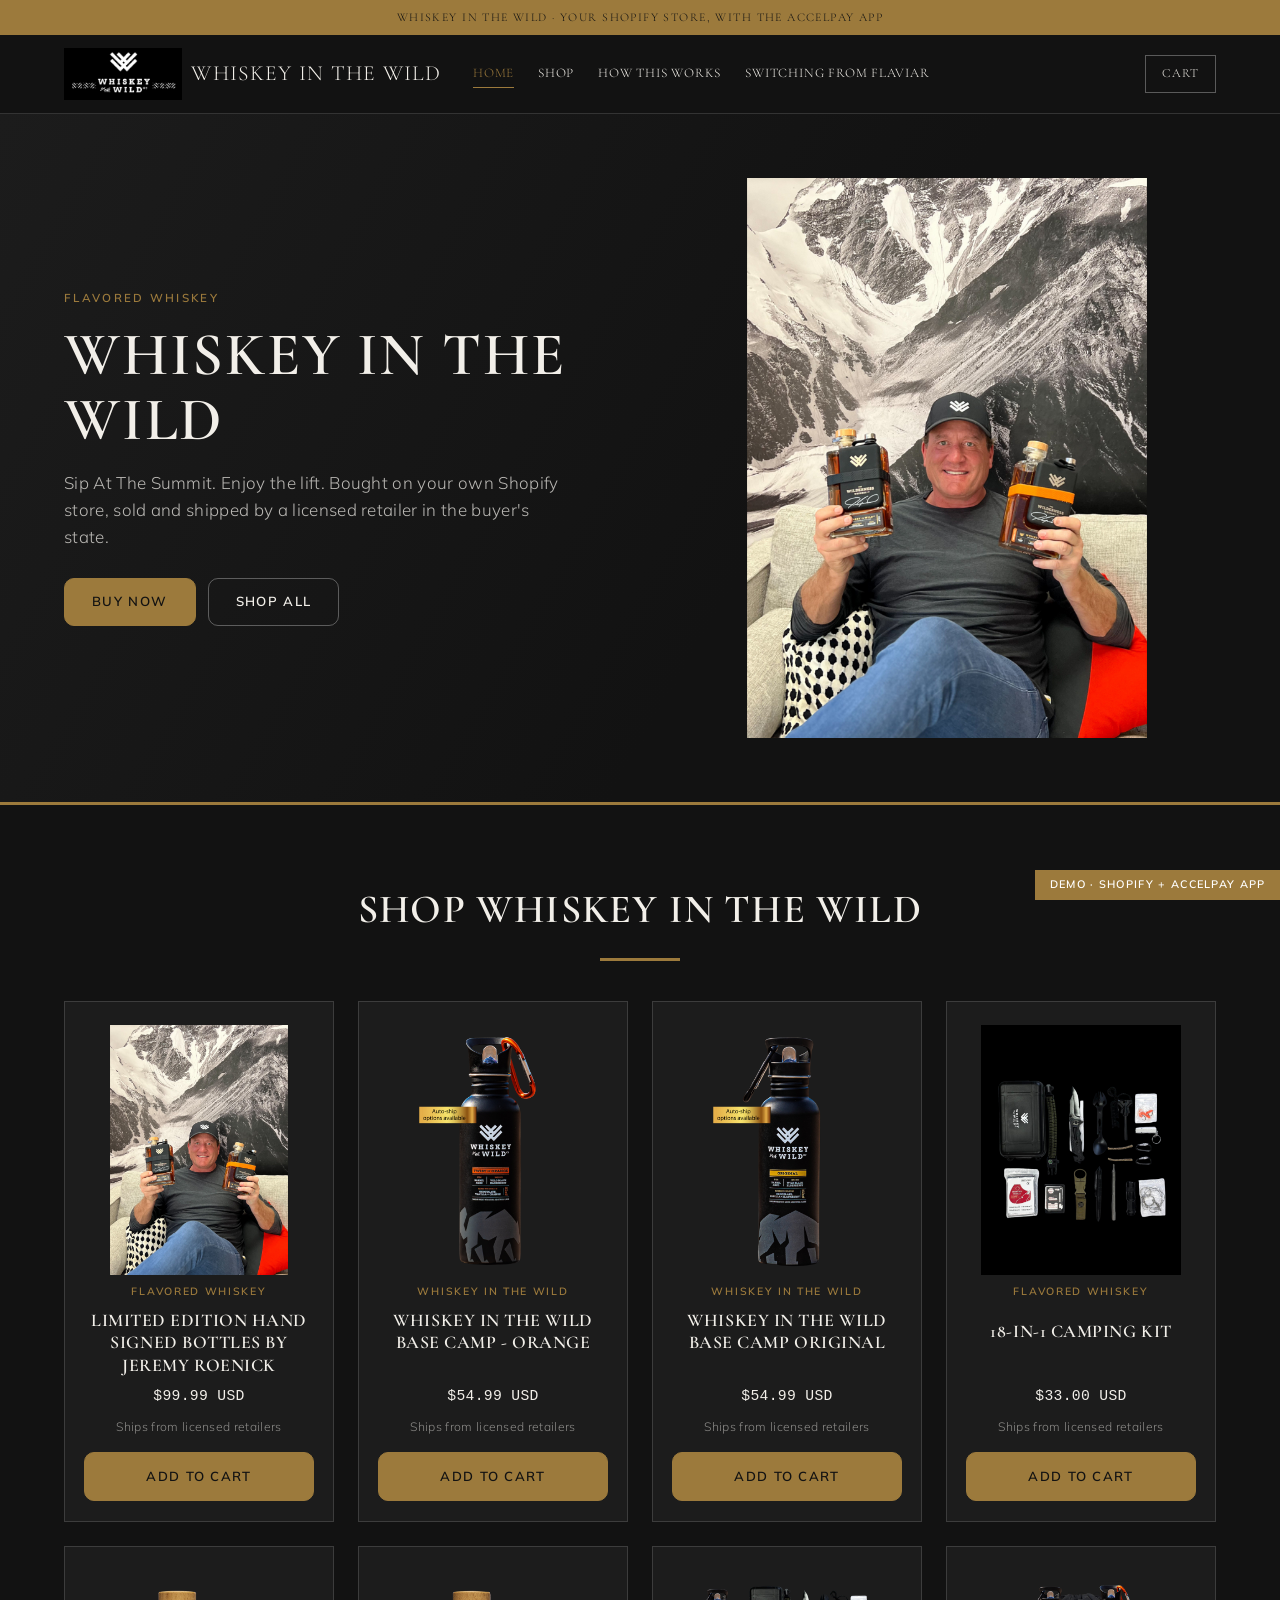
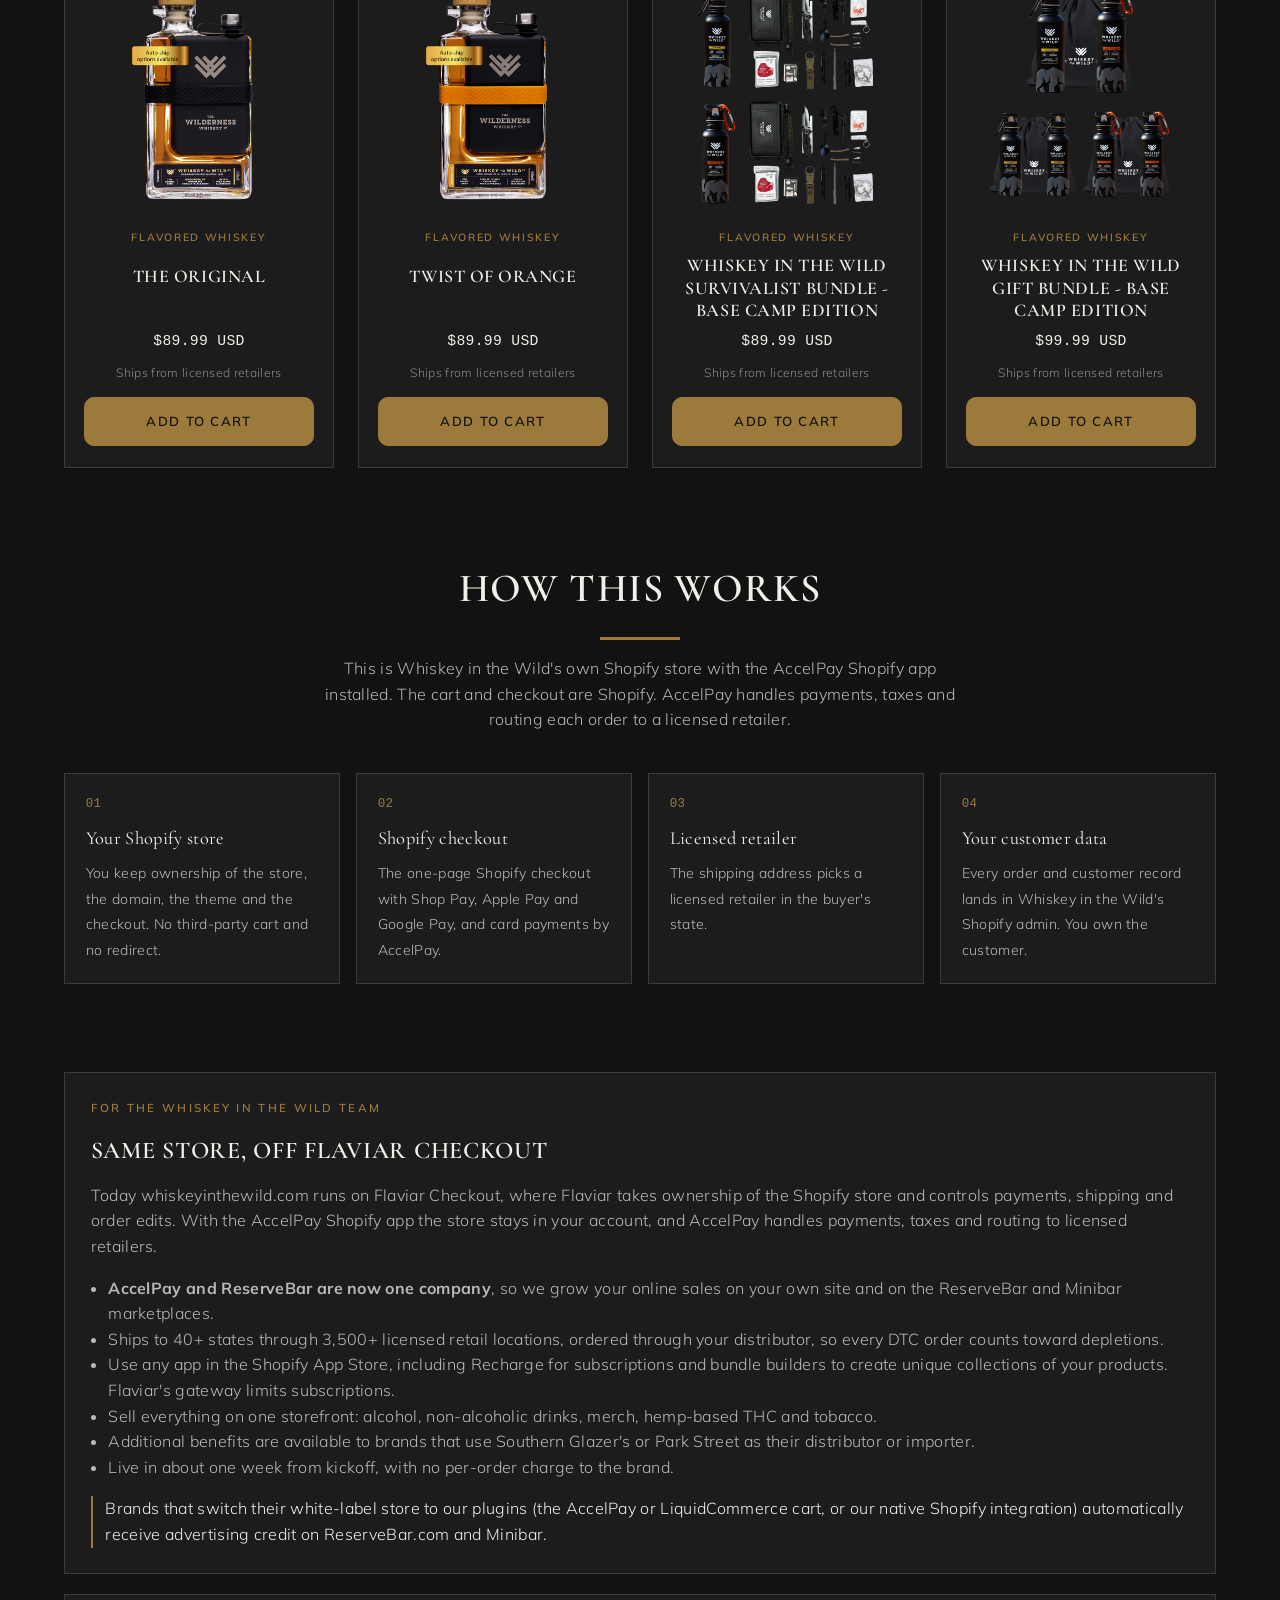
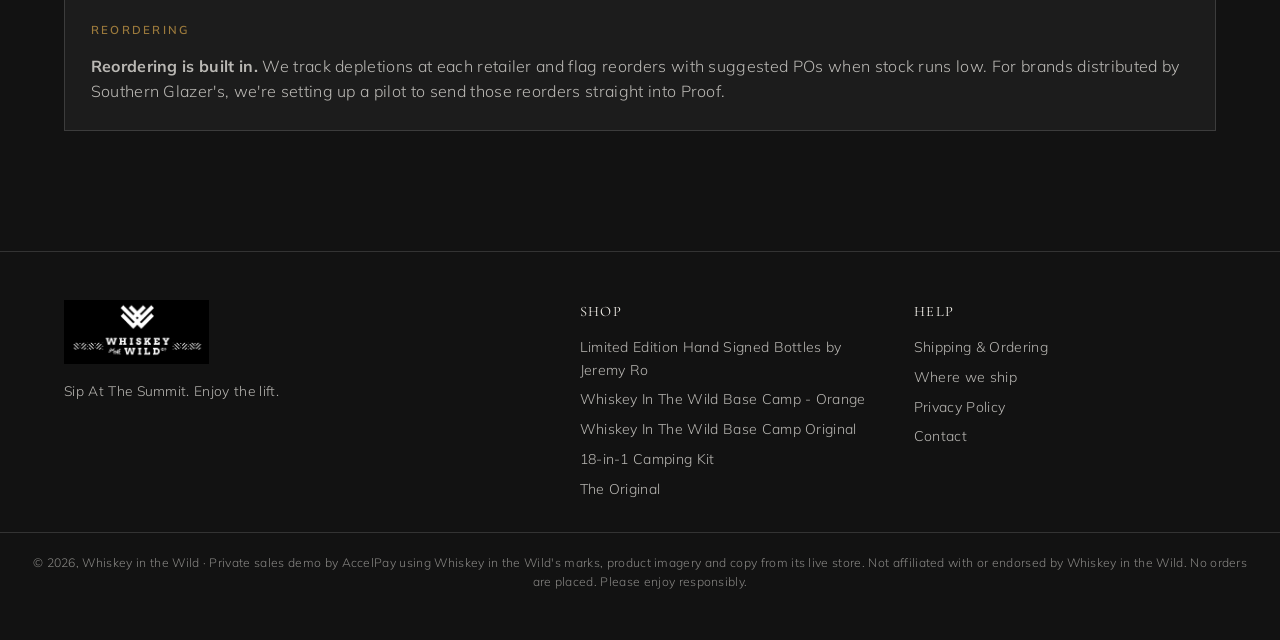
<file: index.html>
<!doctype html>
<html lang="en">
<head>
<meta charset="utf-8">
<meta name="viewport" content="width=device-width,initial-scale=1">
<title>Whiskey in the Wild | AccelPay demo</title>
<meta name="robots" content="noindex,nofollow">
<link rel="icon" href="assets/logo.png">
<link rel="preconnect" href="https://fonts.googleapis.com">
<link rel="preconnect" href="https://fonts.gstatic.com" crossorigin>
<link rel="stylesheet" href="https://fonts.googleapis.com/css2?family=Cormorant+Garamond:wght@500;600;700&family=Mulish:wght@300;400;600;700&display=swap">
<link rel="stylesheet" href="styles.css?v=1">
</head>
<body>
<div class="announce">Whiskey in the Wild &middot; your Shopify store, with the AccelPay app</div>
<header class="top">
  <div class="hdr">
    <a href="index.html" class="brand-link"><img class="logo" src="assets/logo.png" alt="Whiskey in the Wild"><span class="wordmark">Whiskey in the Wild</span></a>
    <nav class="main">
      <a href="index.html" aria-current="page">Home</a><a href="index.html#shop">Shop</a><a href="index.html#how">How this works</a><a href="index.html#switch">Switching from Flaviar</a>
    </nav>
    <div class="hdr-actions">
      <button class="burger" id="burger" aria-label="Menu">&#9776;</button>
      <button class="cart-pill" data-cart-toggle aria-label="Open cart">
        <span class="lbl">Cart</span>
        <span class="count" data-cart-count hidden>0</span>
      </button>
    </div>
  </div>
</header>

<section class="hero">
  <div class="hero-inner">
    <div>
      <div class="eyebrow">flavored whiskey</div>
      <h1>Whiskey in the Wild</h1>
      <p>Sip At The Summit. Enjoy the lift. Bought on your own Shopify store, sold and shipped by a licensed retailer in the buyer's state.</p>
      <div style="display:flex;gap:.75rem;flex-wrap:wrap"><a class="btn" href="product.html?p=limited-edition-bottles-hand-signed-by-j">Buy now</a><a class="btn ghost" href="#shop">Shop all</a></div>
    </div>
    <div class="shot"><img src="assets/p-limited-edition-bottles-hand-signed-by-j.png" alt="Limited Edition Hand Signed Bottles by Jeremy Ro"></div>
  </div>
</section>

<section class="band" id="shop">
  <div class="section-head">
    <h2>Shop Whiskey in the Wild</h2>
    <div class="rule"></div>
    <p style="font-size:.9rem;color:var(--muted)"></p>
  </div>
  <div class="grid" id="collection-grid"></div>
</section>

<section class="band" id="how" style="padding-top:1rem">
  <div class="section-head">
    <h2>How this works</h2>
    <div class="rule"></div>
    <p>This is Whiskey in the Wild's own Shopify store with the AccelPay Shopify app installed. The cart and checkout are Shopify. AccelPay handles payments, taxes and routing each order to a licensed retailer.</p>
  </div>
  <div class="how">
    <div class="step"><span class="n">01</span><b>Your Shopify store</b><span>You keep ownership of the store, the domain, the theme and the checkout. No third-party cart and no redirect.</span></div>
    <div class="step"><span class="n">02</span><b>Shopify checkout</b><span>The one-page Shopify checkout with Shop Pay, Apple Pay and Google Pay, and card payments by AccelPay.</span></div>
    <div class="step"><span class="n">03</span><b>Licensed retailer</b><span>The shipping address picks a licensed retailer in the buyer's state.</span></div>
    <div class="step"><span class="n">04</span><b>Your customer data</b><span>Every order and customer record lands in Whiskey in the Wild's Shopify admin. You own the customer.</span></div>
  </div>
</section>

<section class="band" id="switch" style="padding-top:1rem">
  <div class="panel">
    <div class="eyebrow">For the Whiskey in the Wild team</div>
    <h2>Same store, off Flaviar Checkout</h2>
    <p style="margin:0 0 1rem">Today whiskeyinthewild.com runs on Flaviar Checkout, where Flaviar takes ownership of the Shopify store and controls payments, shipping and order edits. With the AccelPay Shopify app the store stays in your account, and AccelPay handles payments, taxes and routing to licensed retailers.</p>
    <ul style="margin:0 0 1rem;padding-left:1.1rem"><li><b>AccelPay and ReserveBar are now one company</b>, so we grow your online sales on your own site and on the ReserveBar and Minibar marketplaces.</li><li>Ships to 40+ states through 3,500+ licensed retail locations, ordered through your distributor, so every DTC order counts toward depletions.</li><li>Use any app in the Shopify App Store, including Recharge for subscriptions and bundle builders to create unique collections of your products. Flaviar's gateway limits subscriptions.</li><li>Sell everything on one storefront: alcohol, non-alcoholic drinks, merch, hemp-based THC and tobacco.</li><li>Additional benefits are available to brands that use Southern Glazer's or Park Street as their distributor or importer.</li><li>Live in about one week from kickoff, with no per-order charge to the brand.</li></ul>
    <p class="credit">Brands that switch their white-label store to our plugins (the AccelPay or LiquidCommerce cart, or our native Shopify integration) automatically receive advertising credit on ReserveBar.com and Minibar.</p>
  </div>
  <div class="panel">
    <div class="eyebrow">Reordering</div>
    <p style="margin:0" class="reorder"><b>Reordering is built in.</b> We track depletions at each retailer and flag reorders with suggested POs when stock runs low. For brands distributed by Southern Glazer's, we're setting up a pilot to send those reorders straight into Proof.</p>
  </div>
</section>
<footer class="site">
  <div class="ft">
    <div>
      <img src="assets/logo.png" alt="Whiskey in the Wild" style="height:64px;width:auto">
      <p style="font-size:.86rem;margin-top:1rem;max-width:24rem;color:var(--muted)">Sip At The Summit. Enjoy the lift.</p>
    </div>
    <div><h4>Shop</h4><ul><li><a href="product.html?p=limited-edition-bottles-hand-signed-by-j">Limited Edition Hand Signed Bottles by Jeremy Ro</a></li><li><a href="product.html?p=base-camp-orange">Whiskey In The Wild Base Camp - Orange</a></li><li><a href="product.html?p=base-camp-original">Whiskey In The Wild Base Camp Original</a></li><li><a href="product.html?p=18-in-1-camping-kit">18-in-1 Camping Kit</a></li><li><a href="product.html?p=original-whiskey">The Original</a></li></ul></div>
    <div><h4>Help</h4><ul>
      <li><a href="index.html#how">Shipping &amp; Ordering</a></li>
      <li><a href="index.html#how">Where we ship</a></li>
      <li><a href="#">Privacy Policy</a></li>
      <li><a href="#">Contact</a></li></ul></div>
  </div>
  <div class="legal-row">
    &copy; 2026, Whiskey in the Wild &middot; Private sales demo by AccelPay using Whiskey in the Wild's marks, product imagery and copy from its live store. Not affiliated with or endorsed by Whiskey in the Wild.
    No orders are placed. Please enjoy responsibly.
  </div>
</footer>

<div class="scrim" id="scrim"></div>
<aside class="drawer" id="drawer" aria-label="Your cart">
  <div class="dh"><h2>Your cart</h2><button class="x" id="drawer-close" aria-label="Close">&times;</button></div>
  <div class="cols"><span>Product</span><span>Total</span></div>
  <div class="items" id="drawer-items"></div>
  <div class="df" id="drawer-foot"></div>
</aside>
<div class="ribbon">Demo &middot; Shopify + AccelPay app</div>
<script src="data.js?v=1"></script>
<script src="app.js?v=1"></script>
</body>
</html>
</file>
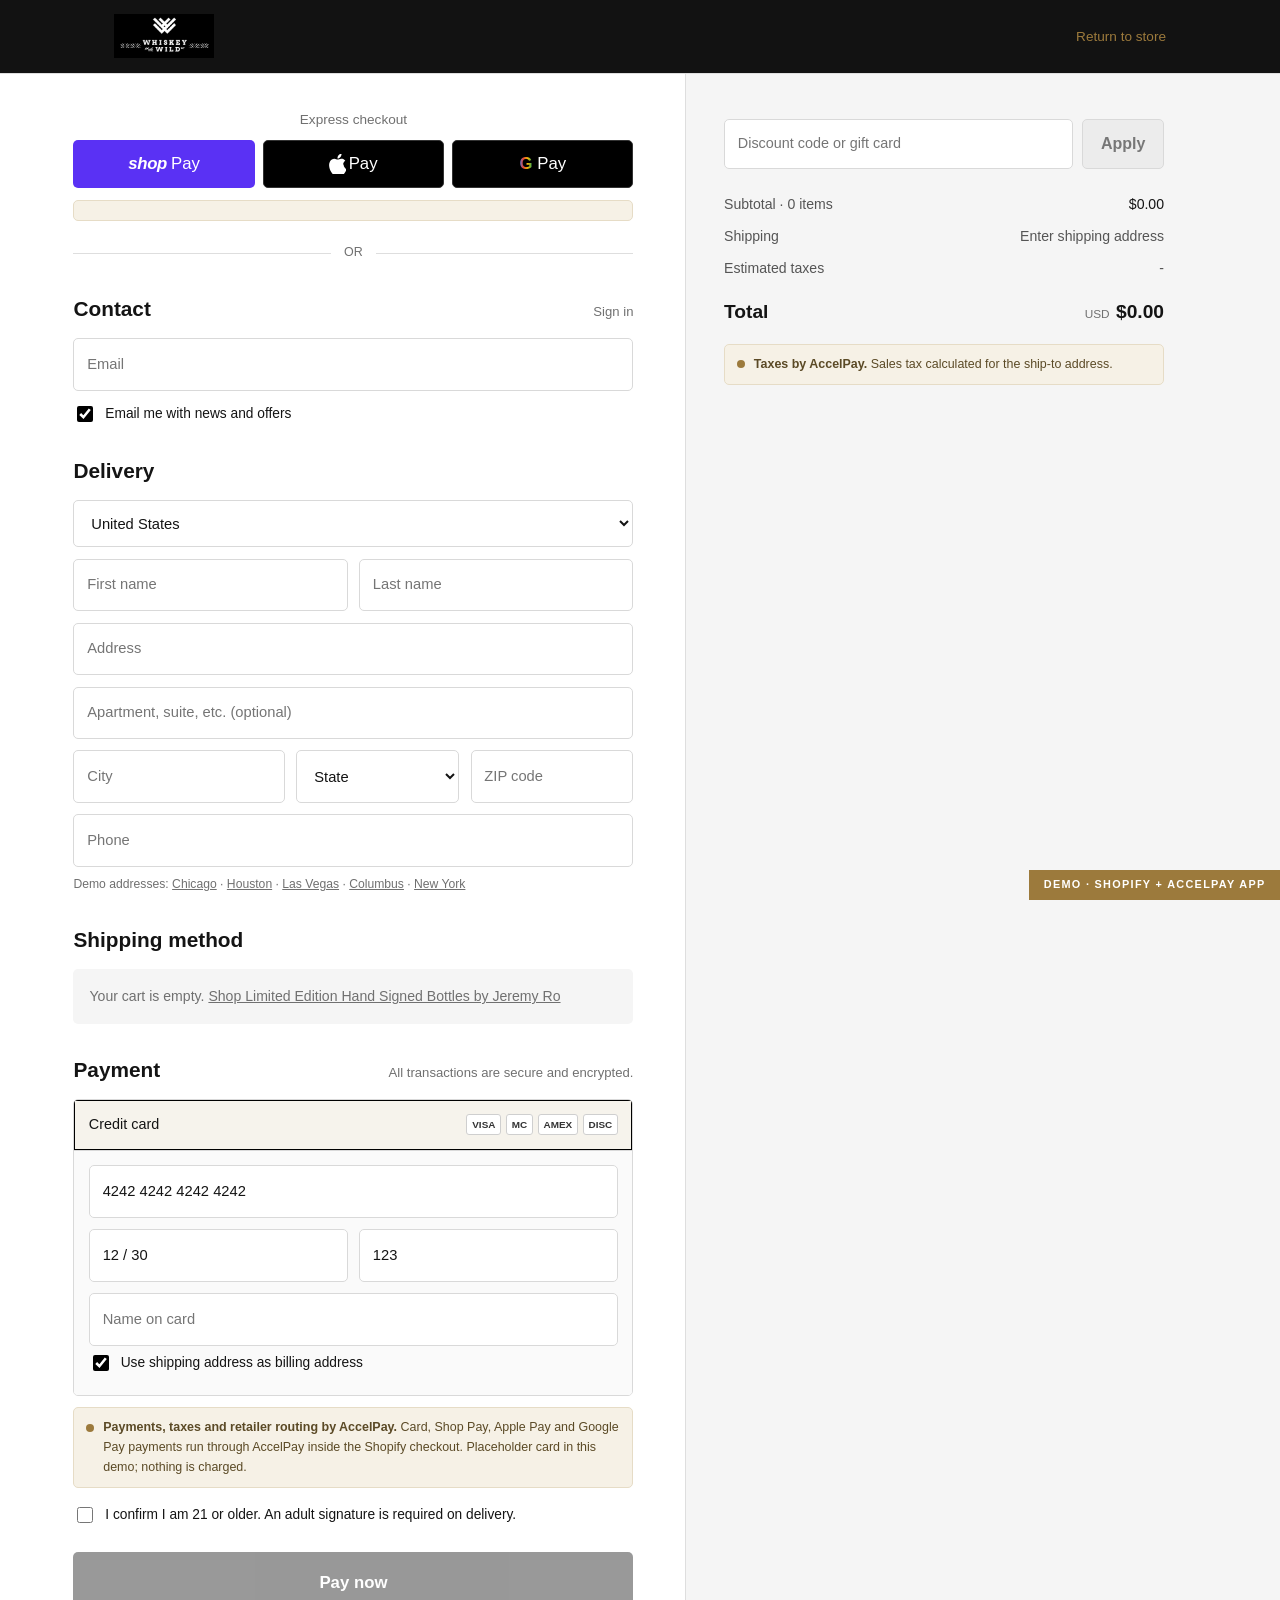
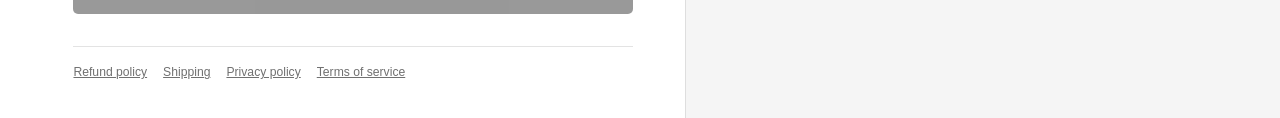
<file: checkout.html>
<!doctype html>
<html lang="en">
<head>
<meta charset="utf-8">
<meta name="viewport" content="width=device-width,initial-scale=1">
<title>Checkout | Whiskey in the Wild</title>
<meta name="robots" content="noindex,nofollow">
<link rel="icon" href="assets/logo.png">
<link rel="preconnect" href="https://fonts.googleapis.com">
<link rel="preconnect" href="https://fonts.gstatic.com" crossorigin>
<link rel="stylesheet" href="https://fonts.googleapis.com/css2?family=Cormorant+Garamond:wght@500;600;700&family=Mulish:wght@300;400;600;700&display=swap">
<link rel="stylesheet" href="styles.css?v=1">
</head>
<body class="co">
<div class="co-head"><div class="in">
  <a href="index.html"><img src="assets/logo.png" alt="Whiskey in the Wild"></a>
  <a class="bag" href="product.html">Return to store</a>
</div></div>

<div id="confirmed" hidden>
  <div class="thanks">
    <h1>Thank you!</h1>
    <p>This is a demo, so nothing was charged and no order was sent.</p>
    <p class="num" id="order-num"></p>
    <p id="order-by"></p>
    <p id="order-total"></p>
    <p style="font-size:.85rem">On the live store, this order and the customer record appear in Whiskey in the Wild's Shopify admin.</p>
    <a class="pay-btn" href="index.html" style="display:inline-block;width:auto;padding:.9rem 1.6rem;text-decoration:none">Continue shopping</a>
  </div>
</div>

<div id="checkout-view" class="checkout">
  <div class="co-left"><div class="inner">
    <form id="co-form" autocomplete="off">
      <div class="xp-title">Express checkout</div>
      <div id="xpay-top"></div>
      <div id="xpay-note" class="callout" hidden></div>
      <div class="or"><span>OR</span></div>
      <div class="co-h">Contact <small>Sign in</small></div>
      <input class="co-field" type="email" name="email" placeholder="Email" required>
      <label class="co-chk"><input type="checkbox" checked> Email me with news and offers</label>

      <div class="co-h">Delivery</div>
      <select class="co-field" aria-label="Country/Region"><option>United States</option></select>
      <div class="co-row">
        <input class="co-field" name="first" placeholder="First name" required>
        <input class="co-field" name="last" placeholder="Last name" required>
      </div>
      <input class="co-field" name="address1" placeholder="Address" required>
      <input class="co-field" name="address2" placeholder="Apartment, suite, etc. (optional)">
      <div class="co-row3">
        <input class="co-field" name="city" placeholder="City" required>
        <select class="co-field" id="state" aria-label="State" required><option value="">State</option><option value="AL">Alabama</option><option value="AK">Alaska</option><option value="AZ">Arizona</option><option value="AR">Arkansas</option><option value="CA">California</option><option value="CO">Colorado</option><option value="CT">Connecticut</option><option value="DE">Delaware</option><option value="DC">District of Columbia</option><option value="FL">Florida</option><option value="GA">Georgia</option><option value="HI">Hawaii</option><option value="ID">Idaho</option><option value="IL">Illinois</option><option value="IN">Indiana</option><option value="IA">Iowa</option><option value="KS">Kansas</option><option value="KY">Kentucky</option><option value="LA">Louisiana</option><option value="ME">Maine</option><option value="MD">Maryland</option><option value="MA">Massachusetts</option><option value="MI">Michigan</option><option value="MN">Minnesota</option><option value="MS">Mississippi</option><option value="MO">Missouri</option><option value="MT">Montana</option><option value="NE">Nebraska</option><option value="NV">Nevada</option><option value="NH">New Hampshire</option><option value="NJ">New Jersey</option><option value="NM">New Mexico</option><option value="NY">New York</option><option value="NC">North Carolina</option><option value="ND">North Dakota</option><option value="OH">Ohio</option><option value="OK">Oklahoma</option><option value="OR">Oregon</option><option value="PA">Pennsylvania</option><option value="RI">Rhode Island</option><option value="SC">South Carolina</option><option value="SD">South Dakota</option><option value="TN">Tennessee</option><option value="TX">Texas</option><option value="UT">Utah</option><option value="VT">Vermont</option><option value="VA">Virginia</option><option value="WA">Washington</option><option value="WV">West Virginia</option><option value="WI">Wisconsin</option><option value="WY">Wyoming</option></select>
        <input class="co-field" id="zip" name="zip" placeholder="ZIP code" inputmode="numeric" maxlength="5" required>
      </div>
      <input class="co-field" name="phone" placeholder="Phone" type="tel">
      <div style="font-size:.76rem;color:#707070;margin:-.2rem 0 .3rem">Demo addresses:
        <a href="#" data-fill="233 S Wacker Dr|Chicago|60606" onclick="return false">Chicago</a> &middot;
        <a href="#" data-fill="1001 Westheimer Rd|Houston|77006" onclick="return false">Houston</a> &middot;
        <a href="#" data-fill="3570 Las Vegas Blvd S|Las Vegas|89109" onclick="return false">Las Vegas</a> &middot;
        <a href="#" data-fill="411 Woody Hayes Dr|Columbus|43210" onclick="return false">Columbus</a> &middot;
        <a href="#" data-fill="350 E 13th St|New York|10009" onclick="return false">New York</a>
      </div>

      <div class="co-h">Shipping method</div>
      <div id="rates"></div>

      <div class="co-h">Payment <small>All transactions are secure and encrypted.</small></div>
      <div class="pay-box">
        <div class="ph"><span>Credit card</span><span class="cards"><span>VISA</span><span>MC</span><span>AMEX</span><span>DISC</span></span></div>
        <div class="pb">
          <input class="co-field" placeholder="Card number" value="4242 4242 4242 4242" aria-label="Card number">
          <div class="co-row">
            <input class="co-field" placeholder="Expiration date (MM / YY)" value="12 / 30" aria-label="Expiration">
            <input class="co-field" placeholder="Security code" value="123" aria-label="Security code">
          </div>
          <input class="co-field" placeholder="Name on card" aria-label="Name on card" style="margin-bottom:.3rem">
          <label class="co-chk"><input type="checkbox" checked> Use shipping address as billing address</label>
        </div>
      </div>
      <div class="callout"><span class="dot"></span><span><b>Payments, taxes and retailer routing by AccelPay.</b> Card, Shop Pay, Apple Pay and Google Pay payments run through AccelPay inside the Shopify checkout. Placeholder card in this demo; nothing is charged.</span></div>
      <label class="co-chk" style="margin-top:1rem"><input type="checkbox" required> I confirm I am 21 or older. An adult signature is required on delivery.</label>
      <button class="pay-btn" id="pay" type="submit" disabled>Pay now</button>
      <div class="co-links"><a href="#">Refund policy</a><a href="#">Shipping</a><a href="#">Privacy policy</a><a href="#">Terms of service</a></div>
    </form>
  </div></div>
  <div class="co-right"><div class="inner" id="os"></div></div>
</div>
<div class="ribbon">Demo &middot; Shopify + AccelPay app</div>
<script src="data.js?v=1"></script>
<script src="app.js?v=1"></script>
</body>
</html>
</file>
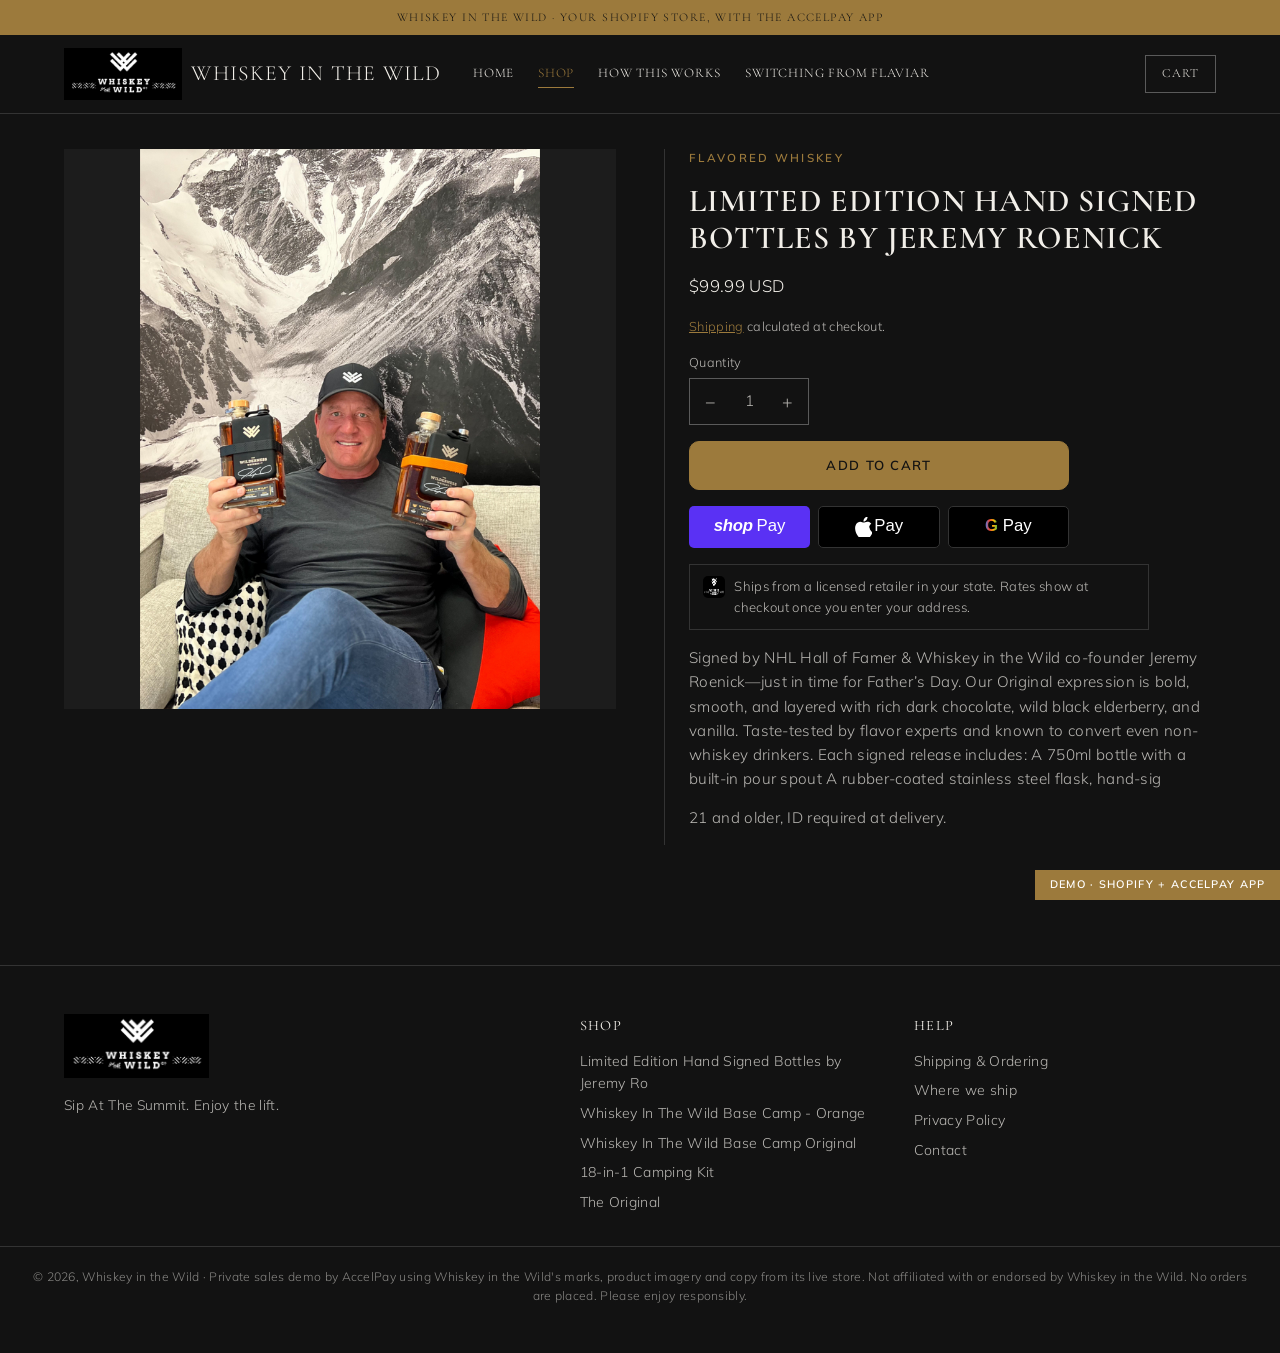
<file: product.html>
<!doctype html>
<html lang="en">
<head>
<meta charset="utf-8">
<meta name="viewport" content="width=device-width,initial-scale=1">
<title>Whiskey in the Wild | AccelPay demo</title>
<meta name="robots" content="noindex,nofollow">
<link rel="icon" href="assets/logo.png">
<link rel="preconnect" href="https://fonts.googleapis.com">
<link rel="preconnect" href="https://fonts.gstatic.com" crossorigin>
<link rel="stylesheet" href="https://fonts.googleapis.com/css2?family=Cormorant+Garamond:wght@500;600;700&family=Mulish:wght@300;400;600;700&display=swap">
<link rel="stylesheet" href="styles.css?v=1">
</head>
<body>
<div class="announce">Whiskey in the Wild &middot; your Shopify store, with the AccelPay app</div>
<header class="top">
  <div class="hdr">
    <a href="index.html" class="brand-link"><img class="logo" src="assets/logo.png" alt="Whiskey in the Wild"><span class="wordmark">Whiskey in the Wild</span></a>
    <nav class="main">
      <a href="index.html">Home</a><a href="index.html#shop" aria-current="page">Shop</a><a href="index.html#how">How this works</a><a href="index.html#switch">Switching from Flaviar</a>
    </nav>
    <div class="hdr-actions">
      <button class="burger" id="burger" aria-label="Menu">&#9776;</button>
      <button class="cart-pill" data-cart-toggle aria-label="Open cart">
        <span class="lbl">Cart</span>
        <span class="count" data-cart-count hidden>0</span>
      </button>
    </div>
  </div>
</header>

<main class="band" style="padding-top:2.2rem">
  <div class="pdp" id="pdp" data-handle="limited-edition-bottles-hand-signed-by-j"></div>
</main>
<script>
(function () { var p = new URLSearchParams(location.search).get('p'); if (p) document.getElementById('pdp').setAttribute('data-handle', p); })();
</script>
<footer class="site">
  <div class="ft">
    <div>
      <img src="assets/logo.png" alt="Whiskey in the Wild" style="height:64px;width:auto">
      <p style="font-size:.86rem;margin-top:1rem;max-width:24rem;color:var(--muted)">Sip At The Summit. Enjoy the lift.</p>
    </div>
    <div><h4>Shop</h4><ul><li><a href="product.html?p=limited-edition-bottles-hand-signed-by-j">Limited Edition Hand Signed Bottles by Jeremy Ro</a></li><li><a href="product.html?p=base-camp-orange">Whiskey In The Wild Base Camp - Orange</a></li><li><a href="product.html?p=base-camp-original">Whiskey In The Wild Base Camp Original</a></li><li><a href="product.html?p=18-in-1-camping-kit">18-in-1 Camping Kit</a></li><li><a href="product.html?p=original-whiskey">The Original</a></li></ul></div>
    <div><h4>Help</h4><ul>
      <li><a href="index.html#how">Shipping &amp; Ordering</a></li>
      <li><a href="index.html#how">Where we ship</a></li>
      <li><a href="#">Privacy Policy</a></li>
      <li><a href="#">Contact</a></li></ul></div>
  </div>
  <div class="legal-row">
    &copy; 2026, Whiskey in the Wild &middot; Private sales demo by AccelPay using Whiskey in the Wild's marks, product imagery and copy from its live store. Not affiliated with or endorsed by Whiskey in the Wild.
    No orders are placed. Please enjoy responsibly.
  </div>
</footer>

<div class="scrim" id="scrim"></div>
<aside class="drawer" id="drawer" aria-label="Your cart">
  <div class="dh"><h2>Your cart</h2><button class="x" id="drawer-close" aria-label="Close">&times;</button></div>
  <div class="cols"><span>Product</span><span>Total</span></div>
  <div class="items" id="drawer-items"></div>
  <div class="df" id="drawer-foot"></div>
</aside>
<div class="ribbon">Demo &middot; Shopify + AccelPay app</div>
<script src="data.js?v=1"></script>
<script src="app.js?v=1"></script>
</body>
</html>
</file>
<file: styles.css>
/* Whiskey in the Wild x AccelPay demo. Base: woodsonwhiskey-accelpay-demo. */

:root {
  --black: #121212; --panel: #1c1c1c; --panel-2: #242424; --ink: #f2efe9;
  --muted: rgba(242,239,233,.74); --muted-2: rgba(242,239,233,.52); --line: rgba(255,255,255,.14); --line-2: rgba(255,255,255,.3);
  --gold: #9c7a3c; --gold-hi: #9c7a3c; --gold-soft: rgba(255,255,255,.06); --green: #6fbf8f; --red: #ff6b6b;
  --head: #f2efe9; --btn-ink: #121212; --img-bg: #1c1c1c; --drawer-bg: #161616; --ann-bg: #9c7a3c; --ann-ink: #121212; --co-head-bg: #121212;
  --serif: "Cormorant Garamond", Georgia, serif; --sans: "Mulish", -apple-system, BlinkMacSystemFont, "Helvetica Neue", Arial, sans-serif;
  --mono: ui-monospace, SFMono-Regular, Menlo, monospace; --maxw: 1200px; --btn-radius: 10px;
  --cart-glyph: url("data:image/svg+xml;utf8,<svg xmlns='http://www.w3.org/2000/svg' viewBox='0 0 24 24' fill='none' stroke='black' stroke-width='2' stroke-linecap='round' stroke-linejoin='round'><path d='M6 2 3 6v14a2 2 0 0 0 2 2h14a2 2 0 0 0 2-2V6l-3-4z'/><path d='M3 6h18'/><path d='M16 10a4 4 0 0 1-8 0'/></svg>");
}

* { box-sizing: border-box; }
html { scroll-behavior: smooth; }
body {
  margin: 0; background: var(--black); color: var(--ink);
  font-family: var(--sans); font-weight: 300; font-size: 16px; line-height: 1.6;
  letter-spacing: .02em; -webkit-font-smoothing: antialiased;
}
img { max-width: 100%; display: block; }
a { color: inherit; }
button { font: inherit; cursor: pointer; color: inherit; }
:focus-visible { outline: 2px solid var(--gold); outline-offset: 2px; }

/* ---------------------------------------------------------------- header */
.announce {
  background: var(--ann-bg); color: var(--ann-ink); text-align: center;
  font-family: var(--serif); font-size: .74rem; letter-spacing: .12em;
  text-transform: uppercase; padding: .5rem 1rem;
}
header.top { position: sticky; top: 0; z-index: 60; background: var(--black); border-bottom: 1px solid var(--line); }
.hdr { max-width: var(--maxw); margin: 0 auto; padding: .8rem 1.5rem; display: flex; align-items: center; gap: 2rem; }
.hdr img.logo { height: 62px; width: auto; }
nav.main { display: flex; gap: 1.5rem; flex-wrap: wrap; }
nav.main a {
  font-family: var(--serif); font-size: .82rem; letter-spacing: .06em; text-transform: uppercase;
  text-decoration: none; color: var(--head); padding: .2rem 0; border-bottom: 1px solid transparent;
}
nav.main a:hover, nav.main a[aria-current] { color: var(--gold-hi); border-bottom-color: var(--gold); }
.hdr-actions { margin-left: auto; display: flex; align-items: center; gap: .75rem; }
.cart-pill {
  display: inline-flex; align-items: center; gap: .5rem; background: transparent;
  border: 1px solid var(--line-2); color: var(--head); padding: .5rem 1rem;
  font-family: var(--serif); font-size: .78rem; letter-spacing: .08em; text-transform: uppercase;
}
.cart-pill:hover { border-color: var(--gold); color: var(--gold-hi); }
.cart-pill .count {
  background: var(--gold); color: var(--btn-ink); min-width: 1.35rem; height: 1.35rem; border-radius: 999px;
  display: inline-grid; place-items: center; font-family: var(--mono); font-size: .7rem; padding: 0 .3rem;
}
.cart-pill .count[hidden] { display: none; }
.burger { display: none; background: none; border: none; font-size: 1.5rem; line-height: 1; color: var(--head); }

/* ---------------------------------------------------------------- type + buttons */
.eyebrow { font-family: var(--sans); font-size: .72rem; font-weight: 600; letter-spacing: .2em; text-transform: uppercase; color: var(--gold-hi); margin-bottom: .9rem; }
h1, h2, h3 { font-family: var(--serif); font-weight: 400; letter-spacing: .03em; }
.rule { width: 190px; height: 2px; margin: 1.1rem auto 0; background: linear-gradient(90deg, transparent, var(--gold), transparent); }

.btn {
  display: inline-flex; align-items: center; justify-content: center; gap: .5rem;
  background: var(--gold); color: var(--btn-ink); border: 1px solid var(--gold); border-radius: var(--btn-radius, 0);
  padding: .8rem 1.7rem; font-family: var(--sans); font-weight: 600; font-size: .82rem;
  letter-spacing: .1em; text-transform: uppercase; text-decoration: none;
}
.btn:hover { background: var(--gold-hi); border-color: var(--gold-hi); }
.btn.ghost { background: transparent; color: var(--head); border-color: var(--line-2); }
.btn.ghost:hover { border-color: var(--gold); color: var(--gold-hi); }
.btn:disabled { opacity: .4; cursor: not-allowed; }
.btn.block { width: 100%; }

/* ---------------------------------------------------------------- hero */
.hero { position: relative; overflow: hidden; border-bottom: 1px solid var(--line); }
.hero-inner { max-width: var(--maxw); margin: 0 auto; padding: 4rem 1.5rem; display: grid; grid-template-columns: 1.05fr 1fr; gap: 3rem; align-items: center; }
.hero h1 { font-size: clamp(2.3rem, 5.4vw, 3.8rem); line-height: 1.08; margin: 0 0 1rem; text-transform: uppercase; }
.hero p { color: var(--muted); font-size: 1.06rem; margin: 0 0 1.7rem; max-width: 32rem; }
.hero .shot img { width: 100%; max-height: 560px; object-fit: contain; }

/* ---------------------------------------------------------------- sections */
.band { max-width: var(--maxw); margin: 0 auto; padding: 4.5rem 1.5rem; }
.section-head { text-align: center; margin-bottom: 2.5rem; }
.section-head h2 { font-size: clamp(1.8rem, 4vw, 2.5rem); margin: 0; text-transform: uppercase; }
.section-head p { color: var(--muted); margin: 1rem auto 0; max-width: 40rem; }

.grid { display: grid; grid-template-columns: repeat(auto-fill, minmax(240px, 1fr)); gap: 1.5rem; }
.card {
  background: var(--panel); border: 1px solid var(--line); padding: 1.4rem 1.2rem 1.3rem;
  display: flex; flex-direction: column; gap: .55rem; text-align: center; text-decoration: none; color: inherit;
}
.card:hover { border-color: var(--gold); }
.card .shot { height: 250px; display: grid; place-items: center; overflow: hidden; }
.card .shot img { max-height: 250px; width: auto; object-fit: contain; }
.card h3 { font-size: 1.12rem; margin: 0; line-height: 1.25; text-transform: uppercase; min-height: 2.8rem; display: grid; place-items: center; }
.card .tag { font-size: .66rem; font-weight: 600; letter-spacing: .16em; text-transform: uppercase; color: var(--gold-hi); }
.card .price { font-family: var(--mono); font-size: .92rem; margin-top: auto; }
.card .avail { font-size: .76rem; color: var(--muted-2); }

.split { display: grid; grid-template-columns: 1fr 1fr; gap: 3rem; align-items: center; }
.split img { width: 100%; }
.split p { color: var(--muted); }

/* how it works */
.how { display: grid; grid-template-columns: repeat(4, 1fr); gap: 1rem; }
.how .step { border: 1px solid var(--line); padding: 1.3rem; background: var(--panel); }
.how .step b { display: block; font-family: var(--serif); font-weight: 400; font-size: 1.15rem; margin-bottom: .4rem; color: var(--head); }
.how .step span { font-size: .88rem; color: var(--muted); }
.how .step .n { font-family: var(--mono); color: var(--gold-hi); font-size: .78rem; display: block; margin-bottom: .6rem; }

.rb-note {
  display: flex; align-items: center; gap: .75rem; border: 1px solid var(--line); background: var(--panel);
  padding: .7rem .9rem; font-size: .84rem; color: var(--muted);
}
.rb-note b { color: var(--head); font-weight: 600; }
.rb-note a { color: var(--gold-hi); }
.rb-mark { font-family: var(--serif); font-size: .72rem; letter-spacing: .14em; text-transform: uppercase; border: 1px solid var(--gold); color: var(--gold-hi); padding: .2rem .45rem; white-space: nowrap; }

/* ---------------------------------------------------------------- product page (Shopify theme) */
.pdp { display: grid; grid-template-columns: minmax(0,1fr) minmax(0,1fr); gap: 3rem; align-items: start; }
.pdp .gallery { display: flex; flex-direction: column; gap: .8rem; min-width: 0; }
.pdp .gallery .main { background: var(--img-bg); display: grid; place-items: center; min-height: 420px; }
.pdp .gallery .main img { max-height: 560px; width: auto; object-fit: contain; }
.pdp .thumbs { display: flex; gap: .5rem; }
.pdp .thumbs button { width: 64px; height: 64px; border: 1px solid var(--line); background: var(--img-bg); padding: 3px; display: grid; place-items: center; }
.pdp .thumbs button[aria-selected="true"] { border-color: var(--gold); }
.pdp .thumbs img { max-height: 100%; width: auto; }
.pdp .info { display: flex; flex-direction: column; gap: 1rem; min-width: 0; padding-left: 1.5rem; border-left: 1px solid var(--line); }
.pdp h1 { font-size: 2rem; margin: 0; text-transform: uppercase; line-height: 1.15; }
.pdp .price { font-size: 1.05rem; }
.pdp .small { font-size: .8rem; color: var(--muted); }
.pdp .small a { color: var(--gold-hi); }
.pdp .qty-wrap { display: flex; flex-direction: column; gap: .35rem; font-size: .8rem; color: var(--muted); }
.pdp .desc p { color: var(--muted); margin: 0 0 .9rem; font-size: .95rem; }
.pdp .desc b { color: var(--head); font-weight: 600; }
.qty { display: inline-flex; align-items: center; border: 1px solid var(--line-2); width: max-content; }
.qty button { background: none; border: none; width: 2.6rem; min-height: 2.8rem; font-size: 1.1rem; }
.qty span, .qty input { font-family: var(--sans); min-width: 2.2rem; text-align: center; font-size: .95rem; }
.atc { max-width: 380px; }
.fulfil-line { display: flex; gap: .6rem; align-items: flex-start; font-size: .82rem; color: var(--muted); border: 1px solid var(--line); padding: .7rem .8rem; max-width: 460px; }
.fulfil-line img { width: 22px; height: 22px; border-radius: 5px; flex: none; }
.notice { font-size: .85rem; color: var(--muted); border-left: 2px solid var(--gold); padding: .2rem 0 .2rem .75rem; }

/* ---------------------------------------------------------------- Shopify cart drawer (Dawn-style) */
.scrim { position: fixed; inset: 0; background: rgba(0,0,0,.6); opacity: 0; pointer-events: none; transition: opacity .25s; z-index: 90; }
.scrim.on { opacity: 1; pointer-events: auto; }
.drawer { position: fixed; top: 0; right: 0; height: 100%; width: min(420px, 100%); background: var(--drawer-bg); border-left: 1px solid var(--line); z-index: 100; display: flex; flex-direction: column; transform: translateX(100%); transition: transform .28s ease; }
.drawer.on { transform: none; }
.drawer .dh { display: flex; align-items: center; justify-content: space-between; padding: 1.4rem 1.5rem 1rem; }
.drawer .dh h2 { font-size: 1.5rem; margin: 0; }
.drawer .x { background: none; border: none; font-size: 1.7rem; line-height: 1; color: var(--muted); }
.drawer .cols { display: flex; justify-content: space-between; font-size: .66rem; letter-spacing: .12em; text-transform: uppercase; color: var(--muted-2); padding: 0 1.5rem .6rem; border-bottom: 1px solid var(--line); }
.drawer .items { flex: 1; overflow-y: auto; padding: 0 1.5rem; }
.cline { display: grid; grid-template-columns: 76px minmax(0,1fr) auto; gap: 1rem; padding: 1.2rem 0; border-bottom: 1px solid var(--line); }
.cline .im { background: var(--img-bg); display: grid; place-items: center; height: 92px; }
.cline .im img { max-height: 88px; width: auto; }
.cline .nm { font-size: .92rem; line-height: 1.3; }
.cline .pr { font-size: .84rem; color: var(--muted); margin: .2rem 0 .6rem; }
.cline .qrow { display: flex; align-items: center; gap: .6rem; }
.cline .qty button { min-height: 2.2rem; width: 2.2rem; }
.cline .rm { background: none; border: none; color: var(--muted); font-size: 1rem; padding: 0; }
.cline .tot { font-size: .9rem; }
.empty { text-align: center; color: var(--muted); padding: 3rem 1rem; }
.drawer .df { border-top: 1px solid var(--line); padding: 1.2rem 1.5rem 1.5rem; display: flex; flex-direction: column; gap: .7rem; }
.drawer .df .est { display: flex; justify-content: space-between; font-size: 1rem; }
.drawer .df .small { font-size: .78rem; color: var(--muted); }

/* ---------------------------------------------------------------- Shopify one-page checkout */
body.co { background: #fff; color: #141414; font-family: -apple-system, BlinkMacSystemFont, "Segoe UI", Roboto, "Helvetica Neue", Arial, sans-serif; font-weight: 400; letter-spacing: 0; }
.co-head { border-bottom: 1px solid #dedede; background: var(--co-head-bg); }
.co-head .in { max-width: 1100px; margin: 0 auto; padding: .9rem 1.5rem; display: flex; align-items: center; justify-content: space-between; }
.co-head img { height: 54px; width: auto; }
.co-head a.bag { color: var(--gold-hi); font-size: .85rem; text-decoration: none; }
.checkout { display: grid; grid-template-columns: minmax(0,1.15fr) minmax(0,1fr); min-height: calc(100vh - 80px); }
.co-left { padding: 2.2rem clamp(1rem, 4vw, 3.5rem); min-width: 0; }
.co-left .inner { max-width: 560px; margin-left: auto; }
.co-right { background: #f5f5f5; border-left: 1px solid #dedede; padding: 2.2rem clamp(1rem, 3vw, 3rem); min-width: 0; }
.co-right .inner { max-width: 440px; position: sticky; top: 1.5rem; }
.co-h { font-size: 1.3rem; font-weight: 600; margin: 1.8rem 0 .8rem; display: flex; align-items: baseline; justify-content: space-between; gap: 1rem; }
.co-h:first-child { margin-top: 0; }
.co-h small { font-size: .82rem; font-weight: 400; color: #707070; }
.co-field { width: 100%; border: 1px solid #d9d9d9; border-radius: 5px; padding: .85rem .8rem; font: inherit; font-size: .92rem; margin-bottom: .7rem; background: #fff; color: #141414; min-width: 0; }
.co-field:focus { outline: none; border-color: #000; box-shadow: 0 0 0 1px #000; }
.co-row { display: grid; grid-template-columns: 1fr 1fr; gap: .7rem; }
.co-row3 { display: grid; grid-template-columns: 1.3fr 1fr 1fr; gap: .7rem; }
.co-chk { display: flex; gap: .55rem; align-items: center; font-size: .86rem; margin: .1rem 0 .4rem; }
.co-chk input { accent-color: #000; width: 16px; height: 16px; }
.co-empty { background: #f5f5f5; border-radius: 5px; padding: 1rem; font-size: .88rem; color: #707070; }
.rates { border: 1px solid #d9d9d9; border-radius: 5px; overflow: hidden; }
.rate { display: flex; align-items: center; gap: .8rem; padding: .95rem .9rem; border-bottom: 1px solid #d9d9d9; cursor: pointer; }
.rate:last-child { border-bottom: none; }
.rate.on { background: #f6f3ec; box-shadow: inset 0 0 0 1px #000; }
.rate input { accent-color: #000; width: 17px; height: 17px; flex: none; }
.rate .ic { width: 30px; height: 30px; border-radius: 7px; flex: none; }
.rate .t { flex: 1; min-width: 0; font-size: .9rem; }
.rate .t span { display: block; color: #707070; font-size: .8rem; margin-top: .1rem; }
.rate .p { font-size: .9rem; font-weight: 600; white-space: nowrap; }
.callout { display: flex; gap: .55rem; align-items: flex-start; font-size: .78rem; color: #5b4a26; background: #f6f1e6; border: 1px solid #e6dcc6; border-radius: 5px; padding: .6rem .75rem; margin-top: .7rem; }
.callout b { font-weight: 600; }
.callout .dot { width: 8px; height: 8px; border-radius: 50%; background: var(--gold); flex: none; margin-top: .35rem; }
.pay-box { border: 1px solid #d9d9d9; border-radius: 5px; overflow: hidden; }
.pay-box .ph { display: flex; justify-content: space-between; align-items: center; background: #f6f3ec; padding: .85rem .9rem; border-bottom: 1px solid #d9d9d9; font-size: .9rem; box-shadow: inset 0 0 0 1px #000; }
.pay-box .ph .cards { display: flex; gap: .3rem; }
.pay-box .ph .cards span { font-size: .62rem; font-weight: 700; border: 1px solid #cfcfcf; border-radius: 3px; padding: .1rem .3rem; background: #fff; color: #333; }
.pay-box .pb { padding: .9rem; background: #fafafa; }
.pay-btn { width: 100%; background: #000; color: #fff; border: none; border-radius: 5px; padding: 1.1rem; font-size: 1.05rem; font-weight: 600; margin-top: 1.2rem; }
.pay-btn:disabled { opacity: .4; cursor: not-allowed; }
.co-legal { font-size: .76rem; color: #707070; margin-top: .9rem; }
.co-links { display: flex; gap: 1rem; flex-wrap: wrap; font-size: .76rem; color: #707070; border-top: 1px solid #e3e3e3; margin-top: 2rem; padding-top: 1rem; }
.os-item { display: flex; gap: .9rem; align-items: center; padding: .4rem 0 1rem; }
.os-item .im { width: 64px; height: 64px; border: 1px solid #dedede; border-radius: 8px; background: var(--img-bg); position: relative; display: grid; place-items: center; padding: 4px; flex: none; }
.os-item .im img { max-height: 100%; width: auto; }
.os-item .im .q { position: absolute; top: -9px; right: -9px; background: #666; color: #fff; min-width: 21px; height: 21px; border-radius: 11px; font-size: .74rem; display: grid; place-items: center; padding: 0 5px; }
.os-item .nm { flex: 1; min-width: 0; font-size: .88rem; }
.os-item .nm span { display: block; color: #707070; font-size: .78rem; }
.os-item .pr { font-size: .88rem; }
.os-disc { display: flex; gap: .6rem; margin: .6rem 0 1.2rem; }
.os-disc input { flex: 1; min-width: 0; border: 1px solid #d9d9d9; border-radius: 5px; padding: .8rem; font: inherit; font-size: .9rem; }
.os-disc button { border: 1px solid #d9d9d9; background: #ececec; color: #777; border-radius: 5px; padding: 0 1.1rem; font-weight: 600; }
.os-line { display: flex; justify-content: space-between; font-size: .88rem; padding: .3rem 0; gap: 1rem; }
.os-line .m { color: #555; }
.os-line.total { font-size: 1.2rem; font-weight: 600; padding-top: .8rem; }
.os-line.total small { font-size: .74rem; color: #707070; font-weight: 400; margin-right: .4rem; }
.thanks { max-width: 600px; margin: 0 auto; padding: 4rem 1.5rem; text-align: center; }
.thanks h1 { font-size: 2rem; margin: 0 0 .5rem; font-weight: 600; font-family: inherit; letter-spacing: 0; }
.thanks p { color: #555; }
.thanks .num { font-family: var(--mono); color: #000; }

/* express checkout buttons (Shopify accelerated checkout) */
.xpay { display: grid; grid-template-columns: repeat(3, minmax(0,1fr)); gap: .5rem; }
.xpay .xb { height: 42px; border: none; border-radius: 5px; display: flex; align-items: center; justify-content: center; gap: .15rem; font-family: -apple-system, BlinkMacSystemFont, "Segoe UI", Roboto, Arial, sans-serif; font-size: 1.05rem; color: #fff; letter-spacing: 0; text-transform: none; }
.xpay.big .xb { height: 48px; }
.xpay .xb span { font-weight: 500; }
.xpay .shop { background: #5a31f4; }
.xpay .shop b { font-weight: 800; font-style: italic; letter-spacing: -.02em; margin-right: .1rem; }
.xpay .apple { background: #000; border: 1px solid #333; }
.xpay .google { background: #000; border: 1px solid #333; }
.xpay .google .g { font-weight: 700; background: linear-gradient(90deg,#4285f4,#ea4335,#fbbc05,#34a853); -webkit-background-clip: text; background-clip: text; color: transparent; margin-right: .15rem; }
.xp-title { text-align: center; font-size: .85rem; color: #707070; margin-bottom: .6rem; }
.or { display: flex; align-items: center; gap: .8rem; color: #707070; font-size: .78rem; margin: 1.4rem 0 .6rem; }
.or::before, .or::after { content: ""; flex: 1; height: 1px; background: #dedede; }

/* panel on the home page */
.panel { background: var(--panel); border: 1px solid var(--line); padding: 1.6rem; }
.panel + .panel { margin-top: 1.25rem; }
.panel h2 { margin: 0 0 .8rem; font-size: 1.5rem; text-transform: uppercase; }
.panel p, .panel li { color: var(--muted); }
.panel .credit { border-left: 2px solid var(--gold); padding-left: .8rem; margin: 0; color: var(--ink); }

/* ---------------------------------------------------------------- footer */
footer.site { border-top: 1px solid var(--line); margin-top: 3rem; }
.ft { max-width: var(--maxw); margin: 0 auto; padding: 3rem 1.5rem 2rem; display: grid; grid-template-columns: 1.6fr 1fr 1fr; gap: 2rem; }
.ft h4 { font-family: var(--serif); font-weight: 400; font-size: .9rem; letter-spacing: .1em; text-transform: uppercase; color: var(--head); margin: 0 0 .8rem; }
.ft ul { list-style: none; margin: 0; padding: 0; display: flex; flex-direction: column; gap: .45rem; font-size: .88rem; color: var(--muted); }
.ft a { text-decoration: none; }
.ft a:hover { color: var(--gold-hi); }
.legal-row { border-top: 1px solid var(--line); padding: 1.25rem 1.5rem 3rem; text-align: center; font-size: .76rem; color: var(--muted-2); }

.ribbon { position: fixed; right: 0; bottom: 0; z-index: 120; background: var(--gold); color: var(--btn-ink); font-size: .68rem; font-weight: 600; letter-spacing: .12em; text-transform: uppercase; padding: .4rem .9rem; }

/* ---------------------------------------------------------------- responsive */
@media (max-width: 960px) {
  .pdp { grid-template-columns: 1fr; gap: 1.5rem; }
  .pdp .info { padding-left: 0; border-left: 0; }
  .checkout { grid-template-columns: 1fr; }
  .co-right { border-left: 0; border-top: 1px solid #dedede; order: -1; }
  .co-left .inner, .co-right .inner { margin: 0 auto; position: static; }
  .hero-inner, .split { grid-template-columns: 1fr; gap: 2rem; }
  .how { grid-template-columns: 1fr 1fr; }
  .ft { grid-template-columns: 1fr 1fr; }
}
@media (max-width: 720px) {
  .co-row, .co-row3 { grid-template-columns: 1fr; gap: 0; }
  .pdp .gallery .main { min-height: 300px; }
  .pdp .gallery .main img { max-height: 340px; }
  .hdr { padding: .6rem 1rem; gap: .75rem; position: relative; }
  .hdr img.logo { height: 46px; }
  nav.main { display: none; }
  nav.main.open { display: flex; flex-direction: column; position: absolute; top: 100%; left: 0; right: 0; background: var(--black); border-bottom: 1px solid var(--line); padding: 1rem 1.5rem; gap: .9rem; }
  .burger { display: block; }
  .hdr-actions { margin-left: auto; }
  .cart-pill { padding: .5rem .8rem; }
  .cart-pill .lbl { display: none; }
  .cart-pill::before { content: ""; width: 1rem; height: 1rem; flex: none; background: currentColor; -webkit-mask: var(--cart-glyph) center/contain no-repeat; mask: var(--cart-glyph) center/contain no-repeat; }
  .band { padding: 3rem 1rem; }
  .hero-inner { padding: 2.5rem 1rem; }
  .how { grid-template-columns: 1fr; }
  .ft { grid-template-columns: 1fr; padding: 2.5rem 1rem 1.5rem; }
  .rb-note { flex-wrap: wrap; }
}


.brand-link { display: flex; align-items: center; gap: .6rem; text-decoration: none; }
.hdr img.logo { height: 52px; max-width: 200px; object-fit: contain; }
.wordmark { font-family: var(--serif); font-size: 1.35rem; letter-spacing: .06em; text-transform: uppercase; color: var(--head); white-space: nowrap; }
.co-head img { height: 44px; max-width: 200px; object-fit: contain; }
h1, h2, h3 { font-weight: 600; }
.hero { background: linear-gradient(120deg, var(--panel) 0%, var(--black) 60%); border-bottom: 3px solid var(--gold-hi); }
.rule { background: var(--gold-hi); height: 3px; width: 80px; }
.card .shot { background: var(--img-bg); }
.card:hover { border-color: var(--gold-hi); }
.btn:hover, .btn.ghost:hover { filter: brightness(1.15); }
.panel .credit { border-left-color: var(--gold-hi); }
.ribbon { background: var(--gold-hi); color: #fff; }
.cart-pill .count { background: var(--gold-hi); color: #fff; }
.callout .dot { background: var(--gold-hi); }
@media (max-width: 720px) { .wordmark { display: none; } }
</file>
